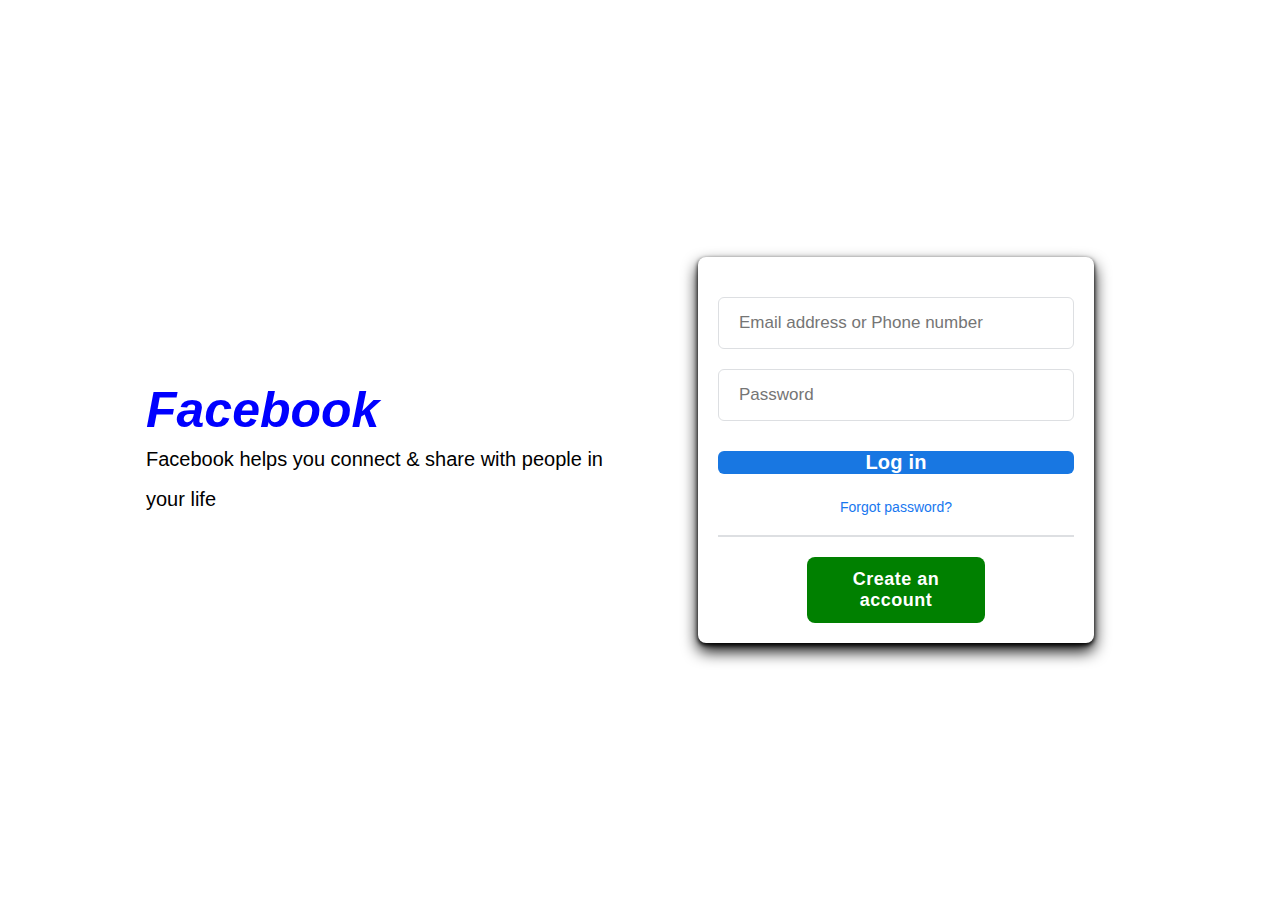
<file: facebook.html>
<!DOCTYPE html>
<html lang="en">
<head>
    <meta charset="UTF-8">
    <meta name="viewport" content="width=device-width, initial-scale=1.0">
    <link rel="stylesheet" href="facebook.css">
    <title>Facebook LoginPage</title>
</head>
<body>
            <section class="login_page">
                <container class="login_container">
                    <div class="content_part">
                        <h1>Facebook</h1>
        <h2>Facebook helps you connect & share with people in your life</h2>
        </div>

        <div class="form_part">
        <form action="a" class="form_box">

            <div class="input_box">
            <input type="email" placeholder="Email address or Phone number" required>

            <input type="password" placeholder="Password" required>

    </div>
    <button class="Login_btn">Log in</button>
    <a href="o" class="forgot_pw">Forgot password?</a>
    <div class="devider"></div>

    <button class="signup_btn">Create an account</button>
     </form>
     </div>
   </container>
</section>
</body>
</html>
</file>
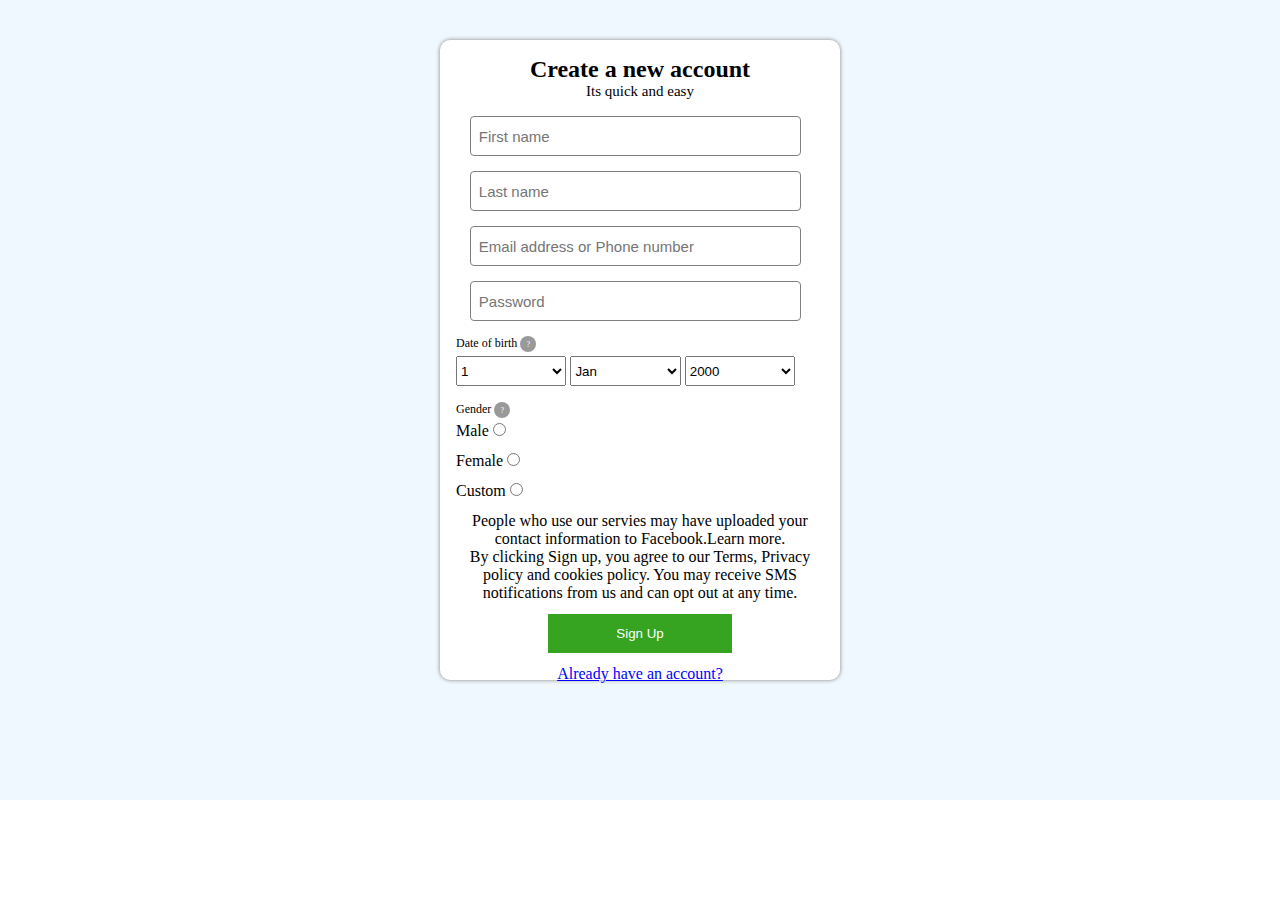
<file: facebook2.html>
<!DOCTYPE html>
<html lang="en">
<head>
    <meta charset="UTF-8">
    <meta name="viewport" content="width=device-width, initial-scale=1.0">
    <link rel="stylesheet" href="facebook2.css" />
    <title>Facebook signup page</title>
</head>
<body>
    <div class="body">
        <div class="formcontainer">
            <h2>Create a new account</h2>
            <p>Its quick and easy</p>
   <form action="o">
    <div class="inputs_box">
        <input class="input" type="text" placeholder="First name">
        <input class="input" type="text" placeholder="Last name">
    </div>

    <div class="inputs_box">
        <input type="email" placeholder="Email address or Phone number">
    </div>

    <div class="inputs_box">
        <input type="password" placeholder="Password"required>
    </div>

    <div class="inputs_box flex">
        <div class="dob">
            <p>Date of birth <span>?</span></p>
            <div class="chap">
                <select class="input" name="" id="">
                    <option value="1">1</option>
                    <option value="2">2</option>
                    <option value="3">3</option>
                    <option value="4">4</option>
                    <option value="5">5</option>
                    <option value="6">6</option>
                    <option value="7">7</option>
                    <option value="8">8</option>
                    <option value="9">9</option>
                    <option value="10">10</option>
                    <option value="11">11</option>
                    <option value="12">12</option>
                    <option value="13">13</option>
                    <option value="14">14</option>
                    <option value="15">15</option>
                    <option value="16">16</option>
                    <option value="17">17</option>
                    <option value="18">18</option>
                    <option value="19">19</option>
                    <option value="20">20</option>
                </select>
                <select class="input" name="" id="">
                    <option value="Jan">Jan</option>
                    <option value="Feb">Feb</option>
                    <option value="Mar">Mar</option>
                    <option value="Apr">Apr</option>
                    <option value="May">May</option>
                    <option value="Jun">Jun</option>
                    <option value="Jul">Jul</option>
                    <option value="Aug">Aug</option>
                    <option value="Sep">Sep</option>
                    <option value="Oct">Oct</option>
                    <option value="Nov">Nov</option>
                    <option value="Dec">Dec</option>
                </select>
                <select class="input" name="" id="">
                    <option value="2000">2000</option>
                    <option value="2001">2001</option>
                    <option value="2002">2002</option>
                    <option value="2003">2003</option>
                    <option value="2004">2004</option>
                    <option value="2005">2005</option>
                    <option value="2006">2006</option>
                    <option value="2007">2007</option>
                    <option value="2008">2008</option>
                    <option value="2009">2009</option>
                    <option value="2010">2010</option>
                    <option value="2011">2011</option>
                    <option value="2012">2012</option>
                    <option value="2013">2013</option>
                    <option value="2014">2014</option>
                    <option value="2015">2015</option>
                    <option value="2016">2016</option>
                    <option value="2017">2017</option>
                    <option value="2018">2018</option>
                    <option value="2019">2019</option>
                    <option value="2020">2020</option>
                    <option value="2021">2021</option>
                    <option value="2022">2022</option>
                    <option value="2023">2023</option>
                    <option value="2024">2024</option>
                </select>
            </div>
        </div>
    </div>

    <div class="Gen">
        <p>Gender <span>?</span></p>
        <div class="chap">
            <div class="input" name="" id="">
                <label for="">Male</label>
                <input type="radio" name="gender" id="">
        </div>
        <div class="input" name="" id="">
            <label for="">Female</label>
            <input type="radio" name="gender" id="">
        </div>
        <div class="input" name="" id="">
            <label for="">Custom</label>
            <input type="radio" name="gender" id="">
        </div>
        </div>
    </div>
        <p>
            People who use our servies may have uploaded your contact information
            to Facebook.Learn more.
        </a>
        </p>
        <p> 
            By clicking Sign up, you agree to our Terms, Privacy policy and cookies policy.
            You may receive SMS notifications from us and can opt out at any time.
        </p>
    <button>Sign Up</button><br>
    <a href="">Already have an account?</a>
</form>
  </div>
</div>
</body>
</html>
</file>
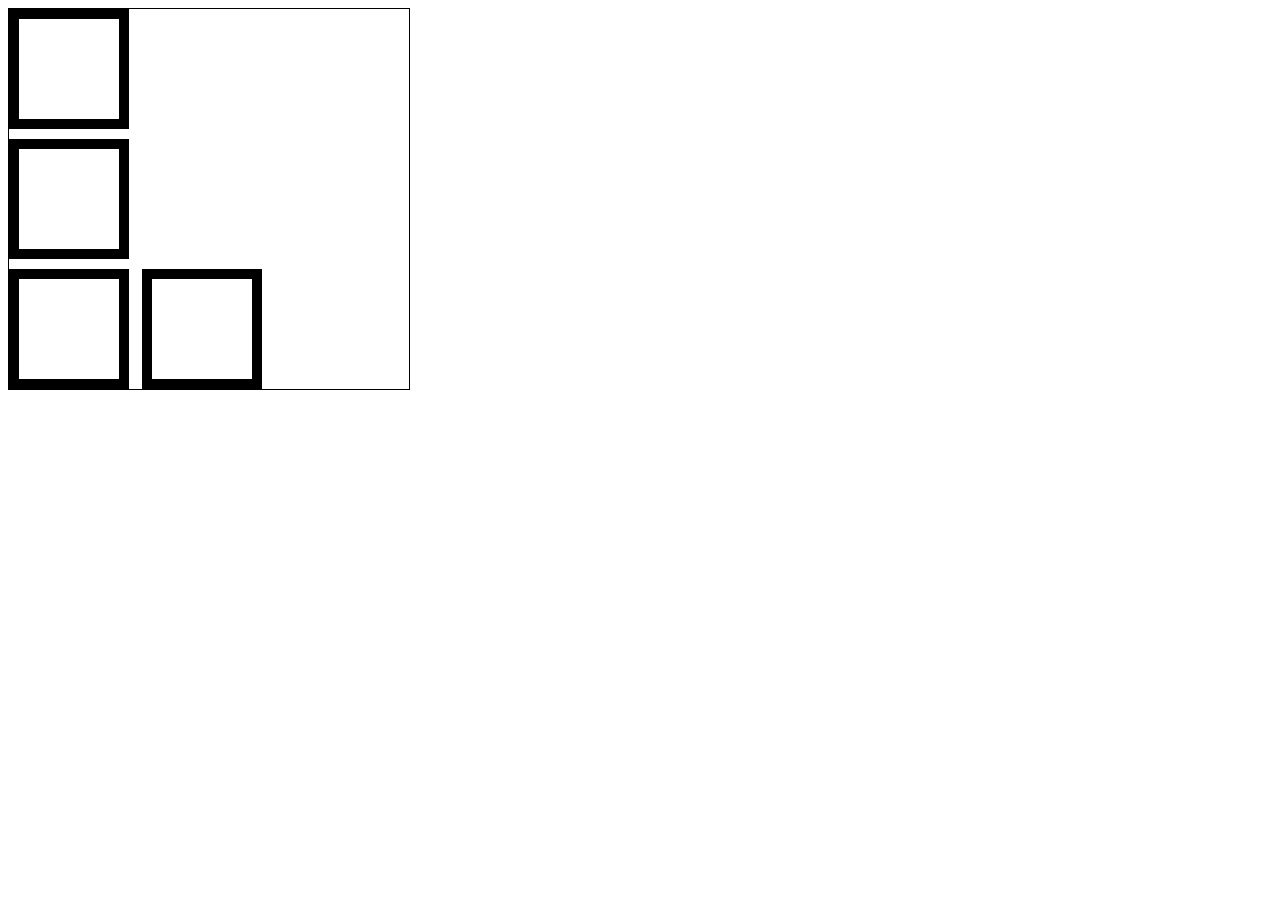
<file: grid.html>
<!DOCTYPE html>
<html lang="en">
<head>
    <meta charset="UTF-8">
    <meta name="viewport" content="width=device-width, initial-scale=1.0">
    <link rel="stylesheet" href="grid.css" type="text/css" />
    <title>Grid</title>
</head>
<body>
    <div class="grid-container">
    <div class="wide"></div>
    <div></div>
    <div></div>
    <div class="last"></div>
    
    </div>
</body>
</html>
</file>
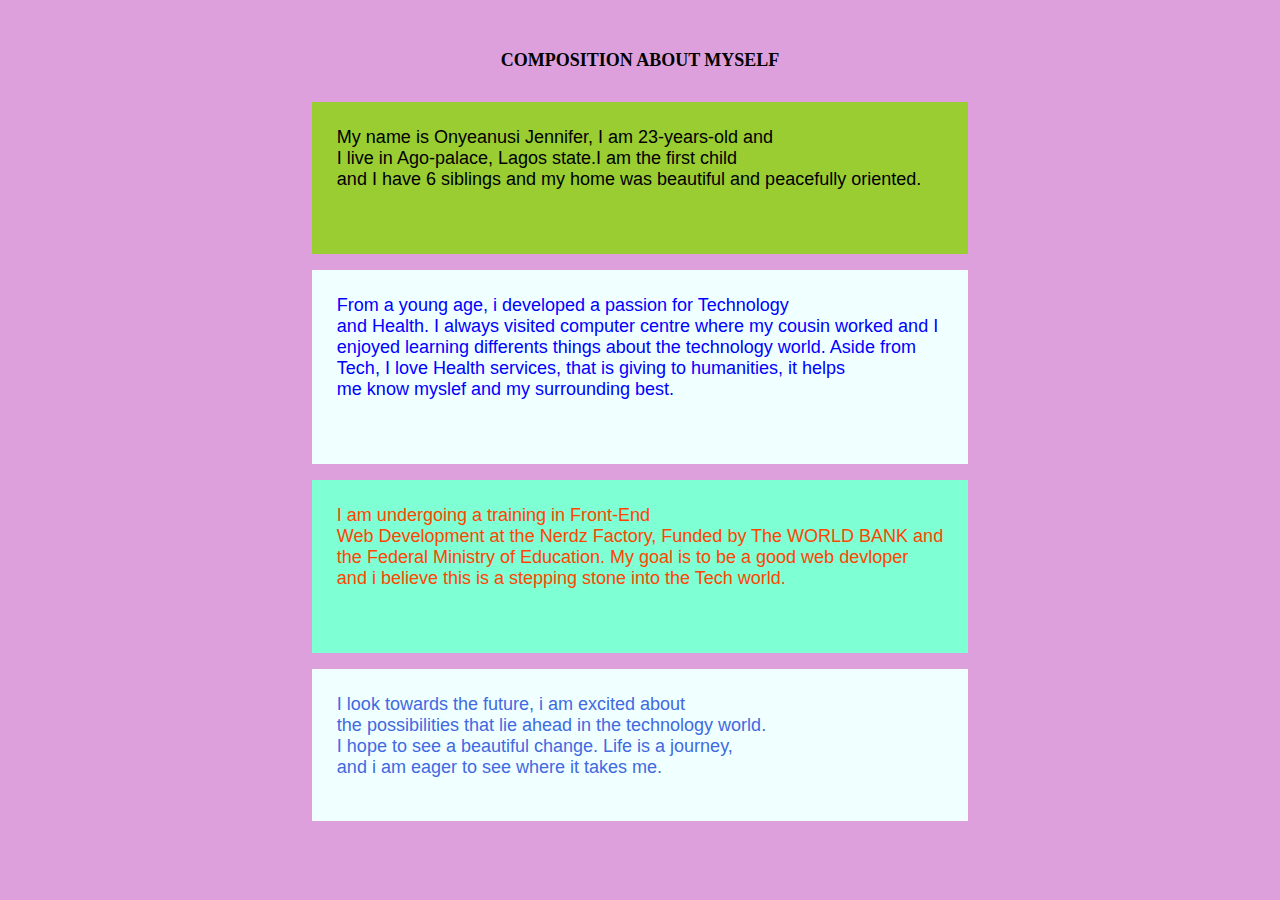
<file: learning.html>
<!DOCTYPE html>
<html lang="en">
<head>
    <meta charset="UTF-8">
    <meta name="viewport" content="width=device-width, initial-scale=1.0">
    <link rel="stylesheet" href="learning.css">
    <title>Composition</title>
</head>
<body>
    <div class="container">
    <h2>COMPOSITION ABOUT MYSELF</h2>
    <p>
      <div class="paragraph1">My name is Onyeanusi Jennifer, I am 23-years-old and<br>
        I live in Ago-palace, Lagos state.I am the first child<br>
         and I have 6 siblings and my home was beautiful and peacefully oriented.</p>
         <br></div>
         <p>
            <div class="paragraph2">From a young age, i developed a passion for Technology <br>
            and Health. I always visited computer centre where my cousin worked and I<br>
            enjoyed learning differents things about the technology world. Aside from<br>
            Tech, I love Health services, that is giving to humanities, it helps <br>
            me know myslef and my surrounding best.</p>
         <br></div>
         <p>
            <div class="paragraph3">I am undergoing a training in Front-End<br>
            Web Development at the Nerdz Factory, Funded by The WORLD BANK and<br>
            the Federal Ministry of Education. My goal is to be a good web devloper<br>
            and i believe this is a stepping stone into the Tech world.</p>
         <br></div>
         <p>
            <div class="paragraph4">I look towards the future, i am excited about<br>
            the possibilities that lie ahead in the technology world.<br>
            I hope to see a beautiful change. Life is a journey,<br>
            and i am eager to see where it takes me.</p>
         </div>
</div>
</body>
</html>
</file>
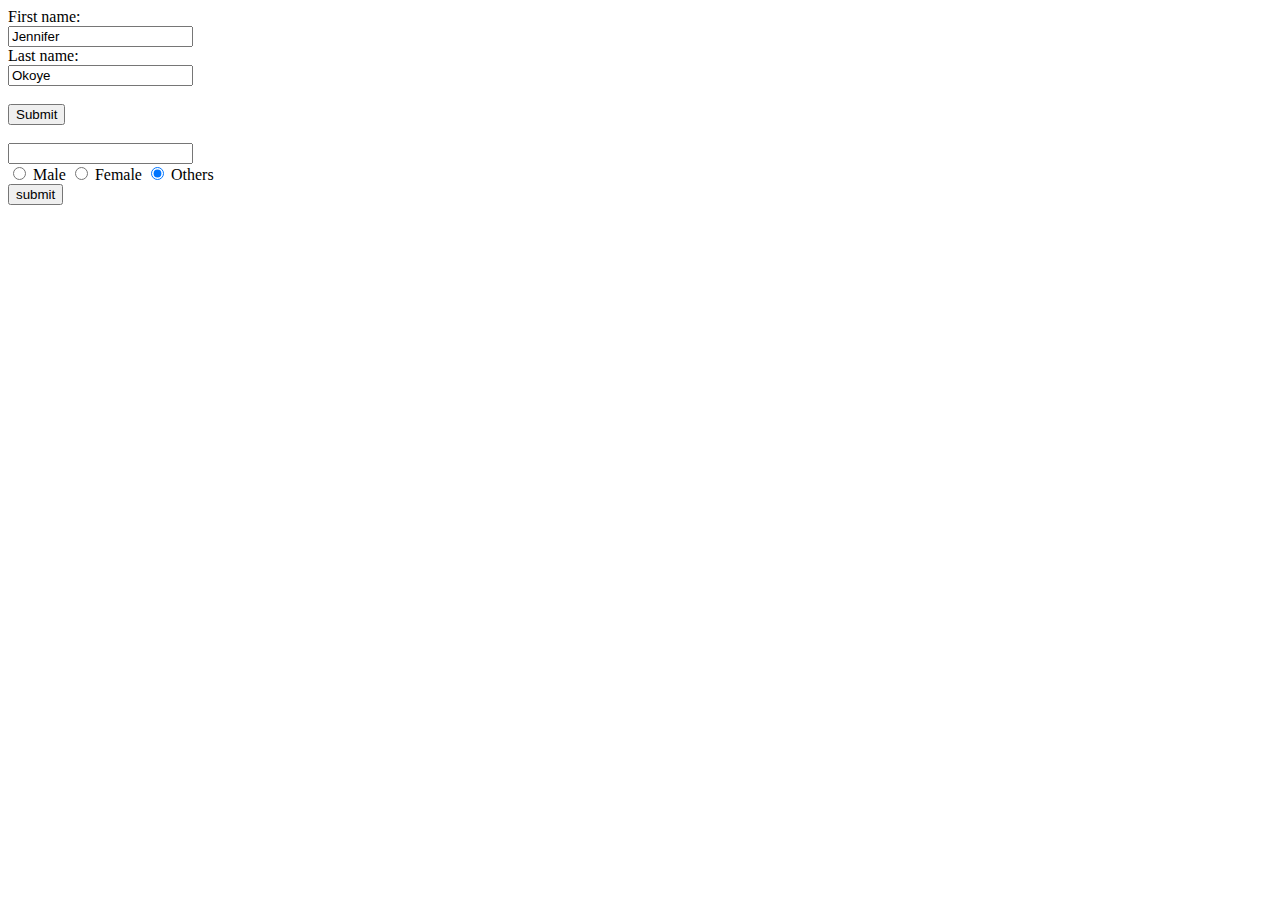
<file: tech.html>
<!DOCTYPE html>
<html lang="en">
<head>
    <meta charset="UTF-8">
    <meta name="viewport" content="width=device-width, initial-scale=1.0">
    <title>Document</title>
</head>
<body>
    <form action="/action_page.php">
            <label for="fname">First name:</label><br>
            <input type="text" id="fname" name="fname" value="Jennifer"><br>
            <label for="lname">Last name:</label><br>
            <input type="text" id="lname" name="lname" value="Okoye"><br><br>
            <input type="submit" value="Submit">
            <br><br>
        <input type="text" name="fname"><br>
        <input type="radio" name="gender" value="male" checked> Male
        <input type="radio" name="gender" value="female" checked> Female
        <input type="radio" name="gender" value="others" checked> Others<br>
        <input type="submit" value="submit">
    </form>
</body>
</html>
</file>
<file: facebook.css>
*{
    margin: 0%;
    padding: 0%;
    box-sizing: border-box;
    font-family: Arial, Helvetica, sans-serif;
}
.login_page{
    height: 100vh;
    background-color: white;
}
.login_container{
    max-width: 80%;
    height: 100%;
    margin: auto;
    display: flex;
    align-items: center;
}
.content_part, .form_part{
    width: 50%;
}
.content_part h1{
        position: relative;
        font-size: 50px;
        color:blue;
        font-style: italic;
        font-family: 'Segoe UI', Tahoma, Geneva, Verdana, sans-serif;
        padding-left: 18px;
        padding-right: 20px;
}
.content_part h2{
    line-height: 40px;
    color: black;
    font-weight: 500;
    font-size: 20px;
    padding-left: 18px;
    padding-right: 20px;
}
.content_part img{
    height: 160px;
}
.form_part{
    padding: 50px;
    position: relative;
}
.form_box{
    background-color: white;
    padding: 20px;
    box-shadow: 0 2px 4px black, 0 8px 16px black;
    width: 396px;
    position: absolute;
    top: 50%;
    left: 50%;
    transform: translate(-50%, -50%);
    border-radius: 8px;
}
.input_box input{
    width: 100%;
    margin-top: 20px;
    border: 1px solid #dddfe2;
    padding: 15px 20px;
    border-radius: 6px;
    outline: none;
    font-size: 17px;
}
.Login_btn{
    width: 100%;
    background: #1877e2;
    border-style: none;
    margin-top: 30px;
    color: #fff;
    outline: none;
    font-size: 20px;
    font-weight: 600;
    letter-spacing: 0.2px;
    border-radius: 6px;
    cursor: pointer;
}
.forgot_pw{
    display: block;
    margin-top: 25px;
    text-align: center;
    color: #1877ef;
    font-size: 14px;
    text-decoration: none;
}
.forgot_pw:hover{
    text-decoration: underline;
}
.devider{
    width: 100%;
    height: 1px;
    margin-top: 20px;
    border: 1px solid #dddfe2;
}
.signup_btn{
    width: 50%;
    position: relative;
    left: 50%;
    transform: translate(-50%);
    margin-top: 20px;
    padding: 12px 10px;
    font-size: 18px;
    border-style: none;
    background: green;
    color: #fff;
    font-weight: 600;
    border-radius: 8px;
    letter-spacing: 0.5px;
}
</file>
<file: facebook2.css>
*{
    margin: 0;
    padding: 0;
}
.body{
    height: 800px;
    background-color: aliceblue;
}
.body>div{
    width: 400px;
    height: 80%;
    border-radius: 10px;
    background-color: white;
    box-shadow: 0 0 4px grey;
    margin: auto auto;
    position: relative;
    top: 40px;
    text-align: center;
    padding: 16px;
    box-sizing: border-box;
}
.h2{
    position: absolute;
    font-size: 50px;
}
h2+p{
    font-size: 15px;
    margin-bottom: 16px;
    position: relative;
}
.inputs_box input,.inputs_box flex{
    width: 90%;
    padding: 8px;
    border: 1px solid grey;
    border-radius: 4px;
    outline: none;
    margin-bottom: 15px; 
    font-size: 15px; 
    height: 40px;
    margin-right: 2.5%;
    box-sizing: border-box;
}
.chap{
    text-align: left;
}
.dob>p,.Gen>p{
    text-align: left;
    font-size: 12px;
    color: black;
    margin-bottom: 4px;
}
.dob{
    padding-bottom: 16px;
}
p>span{
    width: 8px;
    height: 8px;
    color: white;
    display: inline-block;
    border-radius: 50%;
    padding: 4px;
    font-size: 8px;
    text-align: center;
    background-color: rgba(0, 0, 0, 0.4);
}
.chap>.input{
    width: 30%;
    height: 30px;
    text-align: left;
}
button{
    padding: 12px 12px;
    position: relative;
    background: #36a420;
    color: #fff;
    height: 20%;
    border: none;
    cursor: pointer;
    box-sizing: border-box;
    margin: 12px auto;
    width: 50%;
}
a{
    text-align: none;
    color: blue;
}
</file>
<file: grid.css>
.grid-container {
    width: 400px;
    border: 1px solid black;
    /*grid-template-columns: 30px; (1fr, 1fr, 1fr 20fr);
    /* grid-template-columns: repeat(5, 1fr) */
    display: grid;
    grid-template-columns: repeat(3,1fr);
    row-gap: 10px;
    column-gap: 10px;
}
.grid-container > div {
    width: 100px;
    height: 100px;
    border: 10px solid black;
}
.wide{
    grid-column-start: 1;
    grid-column-end: 5;
}
.last{
    grid-row-start: 1;
    grid-row-end: 3;
}
/* body{
    background-color: blue;
} */
</file>
<file: learning.css>
body {
    font-family: 'Franklin Gothic Medium', 'Arial Narrow', Arial, sans-serif;
    font-size: medium;
    background-color: plum;
    margin: 0%;
    padding: 20px;
    align-items: center;
    justify-content: center;
    display: flex;
    flex-direction: column;
}
h2 {
    font-family:'Times New Roman', Times, serif;
    font-size: large;
    background-color: plum;
    padding: 15px;
    align-items: center;
    justify-content: center;
    display: flex;
    flex-direction: column;
}
.paragraph1 {
    color: black;
    font-size: large;
    background-color: yellowgreen;
    padding: 25px;
    align-content: center;
}
.paragraph2 {
    background-color: azure;
    color: blue;
    font-size: large;
    padding: 25px;
    align-content: center;
}
.paragraph3 {
    background-color: aquamarine;
    color: orangered;
    font-size: large;
    padding: 25px;
    align-content: center;
}
.paragraph4 {
    background-color: azure;
    color: royalblue;
    font-size: large;
    padding: 25px;
    align-content: center;
}
</file>
